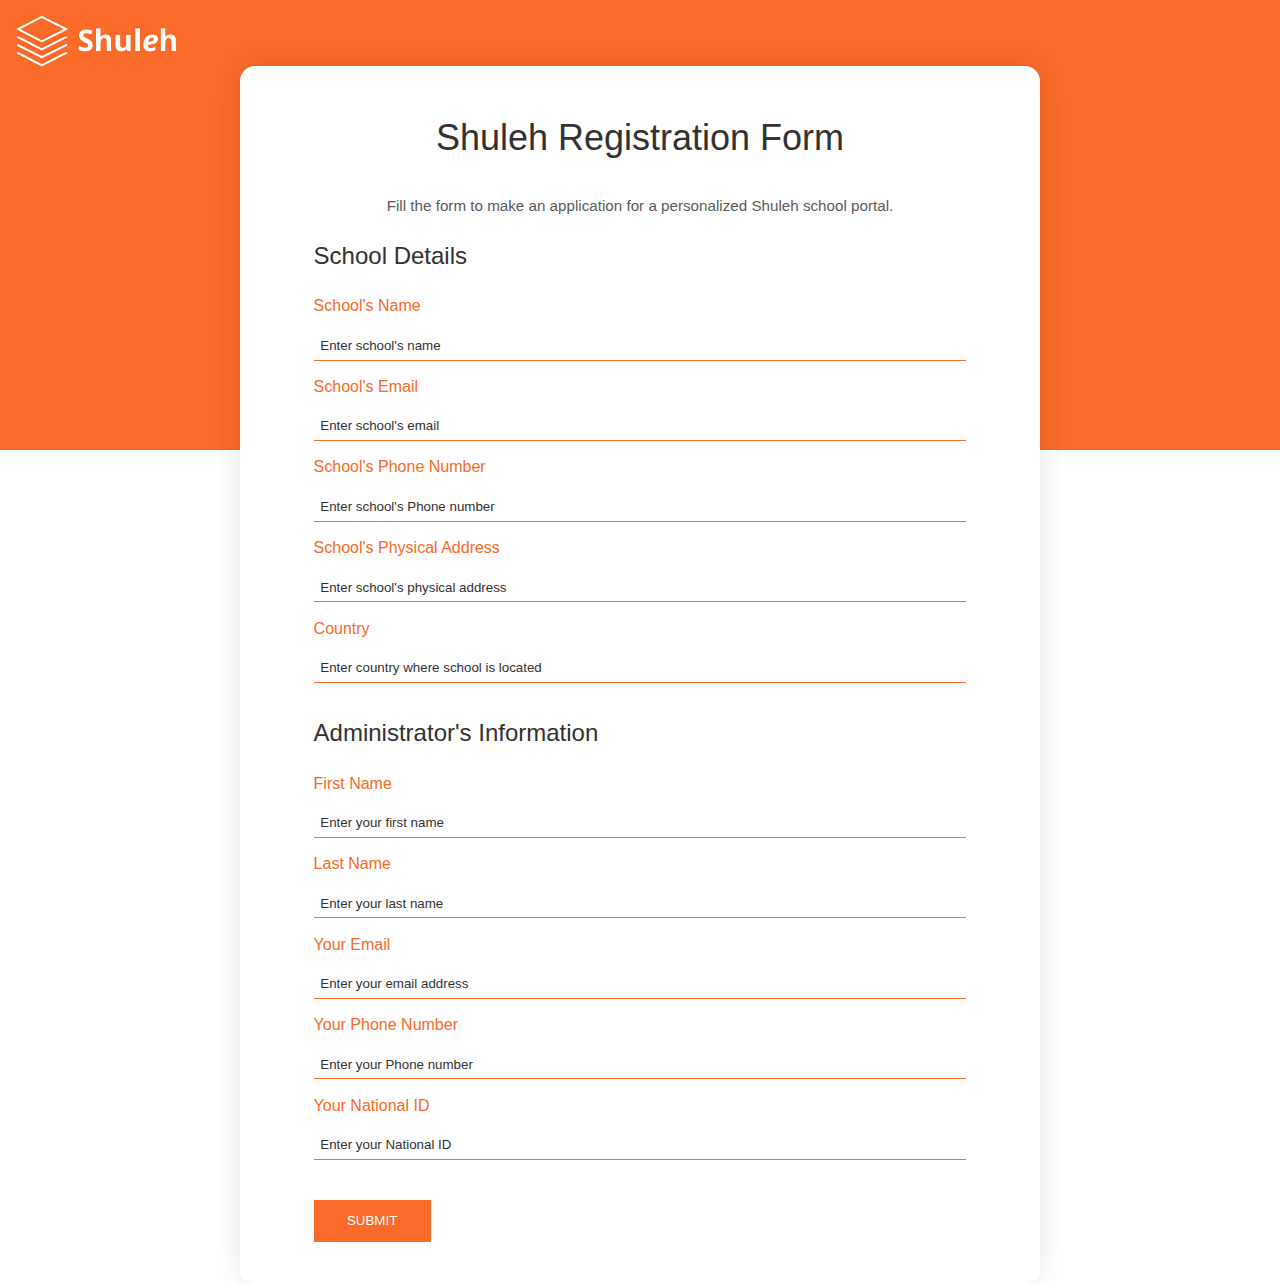
<file: register_school.html>
<!DOCTYPE html>
<html lang="en">
<head>
    <meta charset="UTF-8">
    <meta http-equiv="X-UA-Compatible" content="IE=edge">
    <meta name="viewport" content="width=device-width, initial-scale=1.0">
    <title>School Registration</title>
    <link rel="stylesheet" href="css/register.css">
    <link rel="shortcut icon" href="images/favicon.png" type="image/png">
</head>
<body>
    <header>
        <a class="logo" href="index.html">
            <img src="images/white-logo.png" alt="Shuleh gray-logo" width="160px">
        </a>

        <section class="reg-form__section">
            <div class="container">
                <form action="">
                    <h2 class="reg-form__section--title">Shuleh Registration Form</h2>
                    <p>Fill the form to make an application for a personalized Shuleh school portal.</p>
                    <div class="row form">
                        <h3>School Details</h3>
                        <div class="col">
                            <div>
                                <label for="school_name">School's Name</label>
                                <input type="text" name="school_name" placeholder="Enter school's name" required>
                            </div>
                        <div>
                                <label for="school_email">School's Email</label>
                                <input type="email" name="school_email" placeholder="Enter school's email" required>
                        </div>
                            <div>
                                <label for="school_number">School's Phone Number</label>
                                <input type="number" name="school_number" placeholder="Enter school's Phone number" required>
                            </div>
                            <div>
                                <label for="school_physical_address">School's Physical Address</label>
                                <input type="text" name="school_physical_address" placeholder="Enter school's physical address" required>
                            </div>
                            <div>
                                <label for="school_country">Country</label>
                                <input type="text" name="school_country" placeholder="Enter country where school is located" required>
                            </div>
                        </div>
                    </div>
                    <div class="row form">
                        <h3>Administrator's Information</h3>
                        <div class="col">
                            <div>
                                <label for="first_name">First Name</label>
                                <input type="text" name="first_name" placeholder="Enter your first name" required>
                            </div>
                            <div>
                                <label for="last_name">Last Name</label>
                                <input type="text" name="last_name" placeholder="Enter your last name" required>
                            </div>
                        <div>
                                <label for="admin_email">Your Email</label>
                                <input type="email" name="admin_email" placeholder="Enter your email address" required>
                        </div>
                            <div>
                                <label for="admin_number">Your Phone Number</label>
                                <input type="number" name="admin_number" placeholder="Enter your Phone number" required>
                            </div>
                            <div>
                                <label for="admin_national_id">Your National ID</label>
                                <input type="number" name="admin_national_id" placeholder="Enter your National ID" required>
                            </div>
                        </div>
                    </div>
                    <div>
                        <button type="submit" name="submit" class="reg-form__section--btn">Submit</button>
                    </div>
                </form>
            </div>
        </section>
    </header>
</body>
</html>
</file>
<file: css/register.css>
*, *::before, *::after {
    box-sizing: border-box;
}

/*
font-family: 'Montserrat', sans-serif; 
font-family: 'Lilita One', sans-serif; 
*/

/* custom properties styles */

:root {
    --ff-primary: 'Montserrat', sans-serif; 
    --ff-secondary: 'Lilita One', sans-serif;

    --fw-thin: 100;
    --fw-extra-light: 200;
    --fw-light: 300;
    --fw-regular: 400;
    --fw-bold: 700;

    --clr-light: #FFFFFF;
    --clr-primary: #Fa6a28;
    --clr-secondary: #333131;

    --fs-h1: 3.5rem;
    --fs-h2: 2.25rem;
    --fs-h3: 1.25rem;
    --fs-body: 1rem;
}


html {
    scroll-behavior: smooth;
    margin: 0;
    padding: 0;
}

body { 
    margin:  0;
    font-family: var(--ff-primary);
    background: var(--clr-light);
    font-size: var(--fs-body);
    line-height: 1.6em;
}

img {
    display: block;
    max-width: 100%;
}

h1, h2, h3 {
    line-height: 1.1em;
    margin: 0;
}

h1 {
    font-family: var(--ff-secondary);
    font-weight: var(--fw-bold);
    font-size: var(--fs-h1);
    text-transform: capitalize;
    letter-spacing: .45rem;
}

p {
    letter-spacing: normal;
}


.container {
    width: 85%;
    max-width: 1128px;
    margin: 0 auto;
    position: relative;

}

.btn {
    display: inline-block;
    text-decoration: none;
    color: var(--clr-light);
    background-color: var(--clr-primary);
    font-weight: var(--fw-regular);
    padding: 15px 30px;
    line-height: normal;
    border: transparent;
    text-transform: capitalize;
}

.btn .fa-arrow-right {
    margin-left: 15px;
}

.btn:hover,
.btn:focus {
    opacity: .9;
}

.logo {
    height: 50px;
}

header {
    background: var(--clr-primary);
    padding-top: 1em;
    padding-bottom: 200px;
    padding-right: 1em;
    padding-left: 1em;
    max-height: 50vh;
}

.footnote {
    line-height: 1.79em;
    text-align: center;
    font-size: 14px;
    color: var(--clr-secondary);
    margin-top: 40px;
}

.footnote span a{
    color: var(--clr-primary);
}


.reg-form__section {
    background-color: var(--clr-light);
    margin-bottom: 2em;
    margin-top: 6em;
    padding: 1em;
    border-radius: 15px;
    width: 100%;
    box-shadow: 0px 0px 30px 0px rgb(0 0 0 / 10%);
}


.reg-form__section--title {
    font-size: var(--fs-h2);
    color: var(--clr-secondary);
    text-align: center;
    margin: 1em 0;
    font-weight: 500;
}

.reg-form__section h3 {
    margin: 1em 0;
    font-weight: 500;
    color: var(--clr-secondary);
    font-size: 1.5rem;
}

.reg-form__section p {
    font-size: .95rem;
    color: var(--clr-secondary);
    font-weight: var(--fw-light);
    opacity: .8;
    text-align: center;
}

.reg-form__section label {
    display: block;
    color: var(--clr-primary);
    margin-bottom: .77em;
}

.reg-form__section input, textarea {
    width: 100%;
    background: none;
    padding: 0.5em;
    margin-bottom: 1em;
    border: 0;
    border-bottom: 1px solid var(--clr-primary);
    outline: none;
}

.reg-form__section input:hover, 
.reg-form__section textarea:hover {
    border-width: 1px;
    background-color: transparent;
    border-style: solid;
    border-color: var(--clr-primary);
}

.reg-form__section--btn {
    width: 100%;
    background: var(--clr-primary);
    padding: 1em;
    color: var(--clr-light);
    font-weight: var(--fw-light);
    border: none;
    cursor: pointer;
    margin: 2em 0;
    text-transform: uppercase;
}

::-webkit-input-placeholder { /* Edge */
    color:var(--clr-secondary);
}
  
:-ms-input-placeholder { /* Internet Explorer */
    color: var(--clr-secondary);
}
  
::placeholder {
    color: var(--clr-secondary);
}

input[type=text], input[type=email], textarea {
    color: var(--clr-secondary);
}


@media (min-width: 640px) {
    .reg-form__section {
        max-width: 800px;
        margin: 0 auto;
    }

    .reg-form__section--btn {
            width: auto;
            padding: 1em 2.5em;
    }
    
}
</file>
